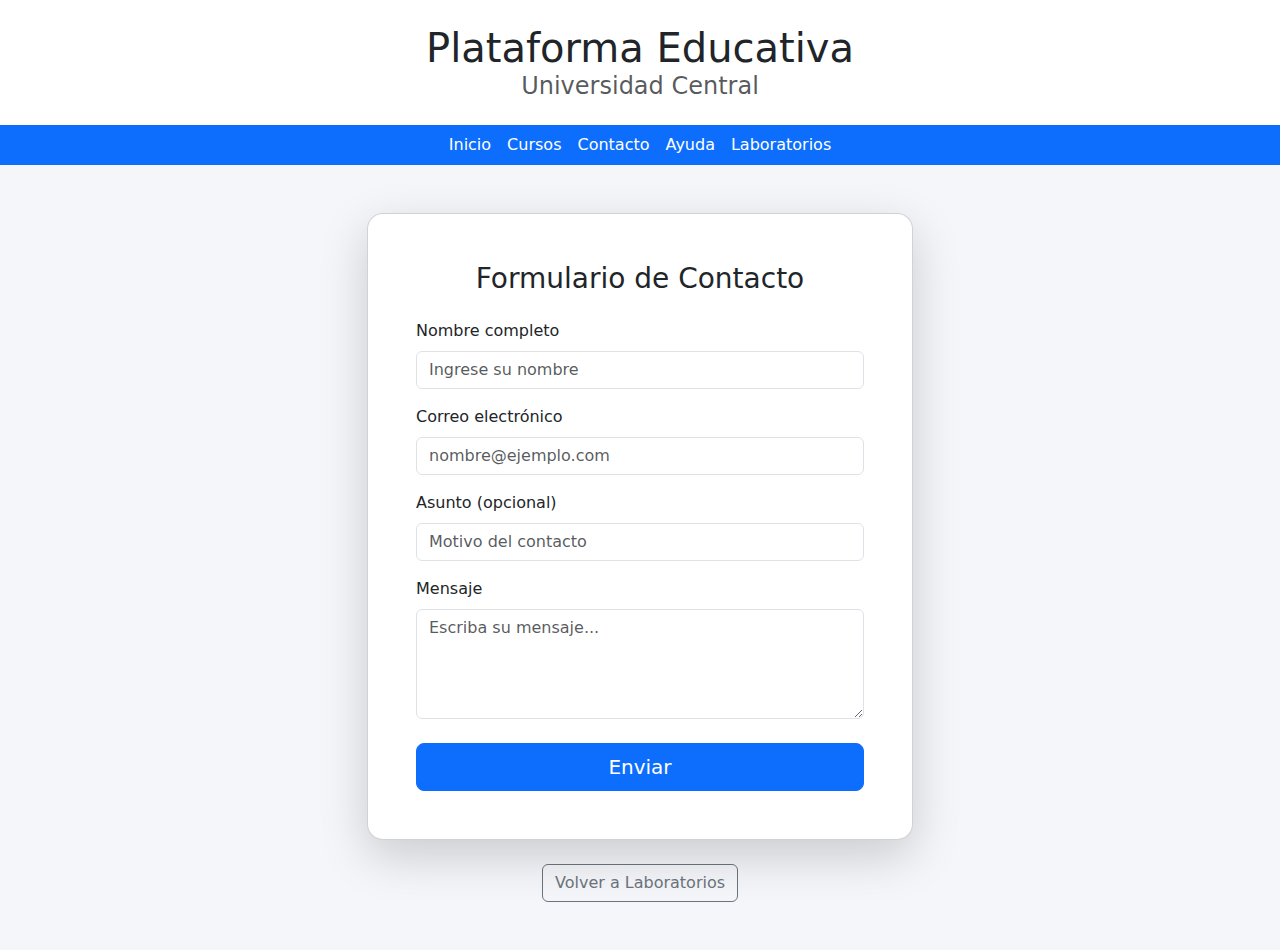
<file: pages/contacto.html>
<!DOCTYPE html>
<html lang="es">
<head>
  <meta charset="UTF-8" />
  <meta name="viewport" content="width=device-width, initial-scale=1" />
  <title>Laboratorio 1 — Formulario con Bootstrap</title>
  <link href="https://cdn.jsdelivr.net/npm/bootstrap@5.3.3/dist/css/bootstrap.min.css" rel="stylesheet" />
  <style>
    body { background-color: #f5f6fa; }
    header .header-titles { text-align: center; padding: 1.5rem 0; }
    header .title { margin: 0; line-height: 1.2; }
    nav.menu { background: #0d6efd; }
    nav.menu a { color: #fff; text-decoration: none; }
    nav.menu ul { margin: 0; padding: .5rem 1rem; display: flex; gap: 1rem; list-style: none; justify-content: center; }
    nav.menu a:hover { text-decoration: underline; }
  </style>
</head>
<body>
  <!-- Encabezado (consistente con tu plataforma) -->
  <header class="bg-white shadow-sm">
    <div class="header-titles">
      <h1 id="main-title" class="title display-6">Plataforma Educativa</h1>
      <h2 class="title h4 text-muted">Universidad Central</h2>
    </div>
  </header>

  <!-- Menú -->
  <nav class="menu">
    <ul>
      <li><a href="../../index.html">Inicio</a></li>
      <li><a href="../../cursos/">Cursos</a></li>
      <li><a href="../../contacto/">Contacto</a></li>
      <li><a href="../../ayuda/">Ayuda</a></li>
      <li><a href="../index.html">Laboratorios</a></li>
    </ul>
  </nav>

  <!-- Contenido -->
  <main class="container py-5">
    <div class="row justify-content-center">
      <div class="col-lg-7 col-xl-6">
        <div class="card shadow-lg rounded-4">
          <div class="card-body p-4 p-md-5">
            <h3 class="text-center mb-4">Formulario de Contacto</h3>

            <form class="needs-validation" novalidate>
              <!-- Nombre (texto) -->
              <div class="mb-3">
                <label for="nombre" class="form-label">Nombre completo</label>
                <input type="text" class="form-control" id="nombre" name="nombre"
                       placeholder="Ingrese su nombre" required minlength="3" />
                <div class="invalid-feedback">Por favor ingrese un nombre válido (mínimo 3 caracteres).</div>
              </div>

              <!-- Correo (email) -->
              <div class="mb-3">
                <label for="correo" class="form-label">Correo electrónico</label>
                <input type="email" class="form-control" id="correo" name="correo"
                       placeholder="nombre@ejemplo.com" required />
                <div class="invalid-feedback">Ingrese un correo electrónico válido.</div>
              </div>

              <!-- Asunto (texto opcional) -->
              <div class="mb-3">
                <label for="asunto" class="form-label">Asunto (opcional)</label>
                <input type="text" class="form-control" id="asunto" name="asunto" placeholder="Motivo del contacto" />
              </div>

              <!-- Mensaje -->
              <div class="mb-4">
                <label for="mensaje" class="form-label">Mensaje</label>
                <textarea class="form-control" id="mensaje" name="mensaje" rows="4"
                          placeholder="Escriba su mensaje..." required></textarea>
                <div class="invalid-feedback">El mensaje no puede estar vacío.</div>
              </div>

              <!-- Botón enviar -->
              <div class="d-grid">
                <button type="submit" class="btn btn-primary btn-lg">Enviar</button>
              </div>
            </form>

            <!-- Pequeño script para activar validación Bootstrap -->
            <script>
              (function () {
                'use strict';
                const forms = document.querySelectorAll('.needs-validation');
                Array.from(forms).forEach(form => {
                  form.addEventListener('submit', event => {
                    if (!form.checkValidity()) {
                      event.preventDefault();
                      event.stopPropagation();
                    }
                    form.classList.add('was-validated');
                  }, false);
                });
              })();
            </script>
          </div>
        </div>

        <!-- Navegación secundaria -->
        <div class="text-center mt-4">
          <a href="../index.html" class="btn btn-outline-secondary">Volver a Laboratorios</a>
        </div>
      </div>
    </div>
  </main>
</body>
</html>
</file>
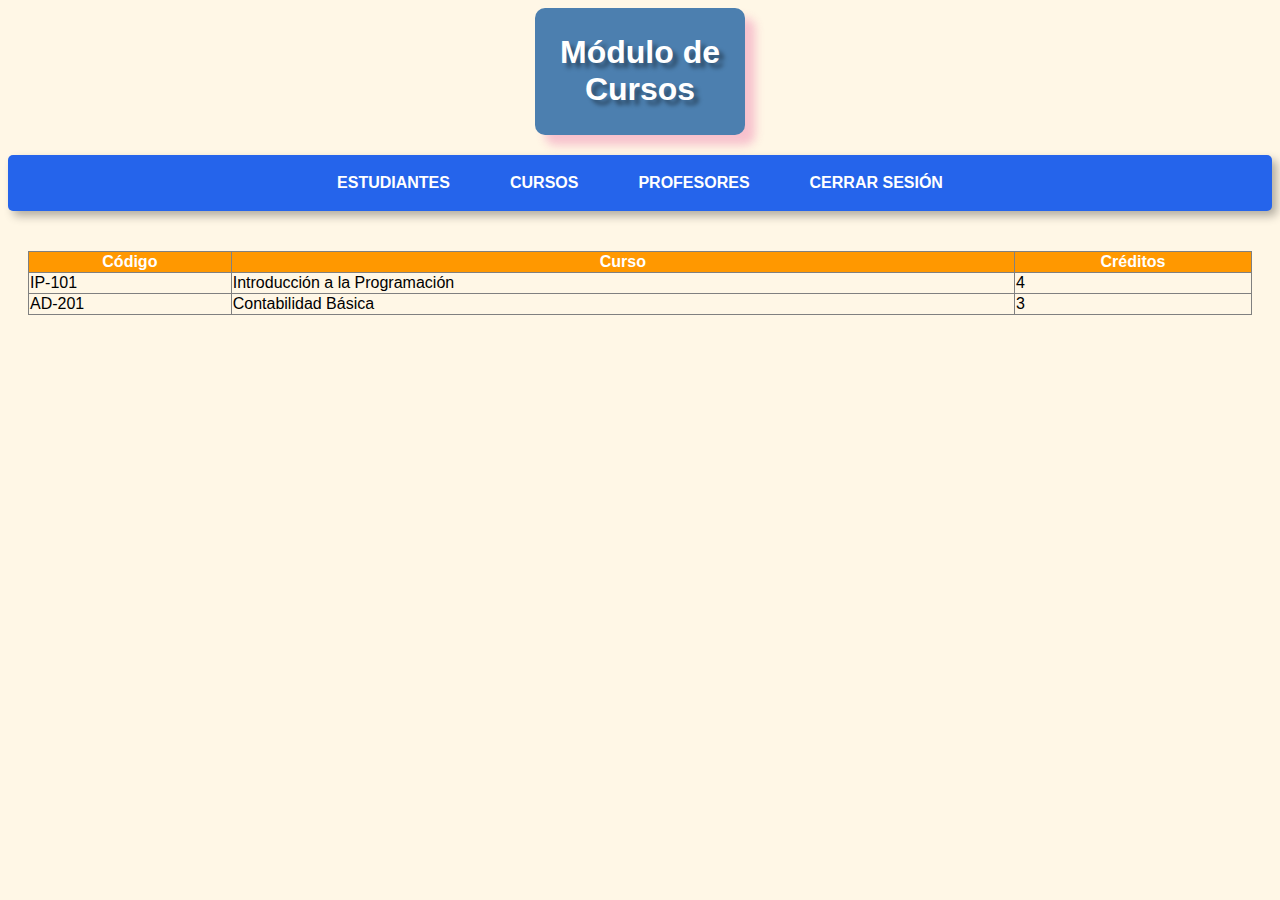
<file: pages/cursos.html>
<!DOCTYPE html>
<html lang="es">
<head>
  <meta charset="UTF-8">
  <title>Cursos</title>
</head>
<body style="font-family:'Poppins', sans-serif; background-color:#fff7e6;">
  <header style="
        text-align: center;
        padding: 5px;
        color: white;
        text-shadow: 5px 5px 4px rgba(0, 0, 0, 0.4);
        width: 200px;
        background-color: #4c7faf;
        margin: 0 auto;
        box-shadow: 10px 10px 10px rgba(228, 69, 149, 0.3);
        border-radius: 10px;
    ">
    <h1>Módulo de Cursos</h1>
    </header>
<nav style="
    background-color: #2564eb;
    overflow: hidden;
    margin: 20px 0;
    padding: 5px 0;
    border-radius: 5px;
    box-shadow: 5px 5px 10px rgba(0, 0, 0, 0.3);
    display: flex;
    justify-content: center;
    gap: 20px;
  ">

  <a href='estudiantes.html'
     style="color: white; text-transform: uppercase; font-weight: bold;
            text-decoration: none; padding: 14px 20px; border-radius: 4px;
            transition: background-color 0.6s ease;"
     onmouseover="this.style.background='rgba(0,0,0,0.3)'"
     onmouseout="this.style.background='transparent'">
     Estudiantes
  </a>

  <a href='cursos.html'
     style="color: white; text-transform: uppercase; font-weight: bold;
            text-decoration: none; padding: 14px 20px; border-radius: 4px;
            transition: background-color 0.6s ease;"
     onmouseover="this.style.background='rgba(0,0,0,0.3)'"
     onmouseout="this.style.background='transparent'">
     Cursos
  </a>

  <a href='profesores.html'
     style="color: white; text-transform: uppercase; font-weight: bold;
            text-decoration: none; padding: 14px 20px; border-radius: 4px;
            transition: background-color 0.6s ease;"
     onmouseover="this.style.background='rgba(0,0,0,0.3)'"
     onmouseout="this.style.background='transparent'">
     Profesores
  </a>

  <a href='../index.html'
     style="color: white; text-transform: uppercase; font-weight: bold;
            text-decoration: none; padding: 14px 20px; border-radius: 4px;
            transition: background-color 0.6s ease;"
     onmouseover="this.style.background='rgba(0,0,0,0.3)'"
     onmouseout="this.style.background='transparent'">
     Cerrar sesión
  </a>
</nav>


  <main style="padding:20px;">
    <section>
      <table border="1" style="width:100%; border-collapse:collapse;">
        <thead style="background-color:#ff9800; color:white;">
          <tr><th>Código</th><th>Curso</th><th>Créditos</th></tr>
        </thead>
        <tbody>
          <tr><td>IP-101</td><td>Introducción a la Programación</td><td>4</td>
          <tr><td>AD-201</td><td>Contabilidad Básica</td><td>3</td>
        </tbody>
      </table>
    </section>
  </main>
</body>
</html>
</file>
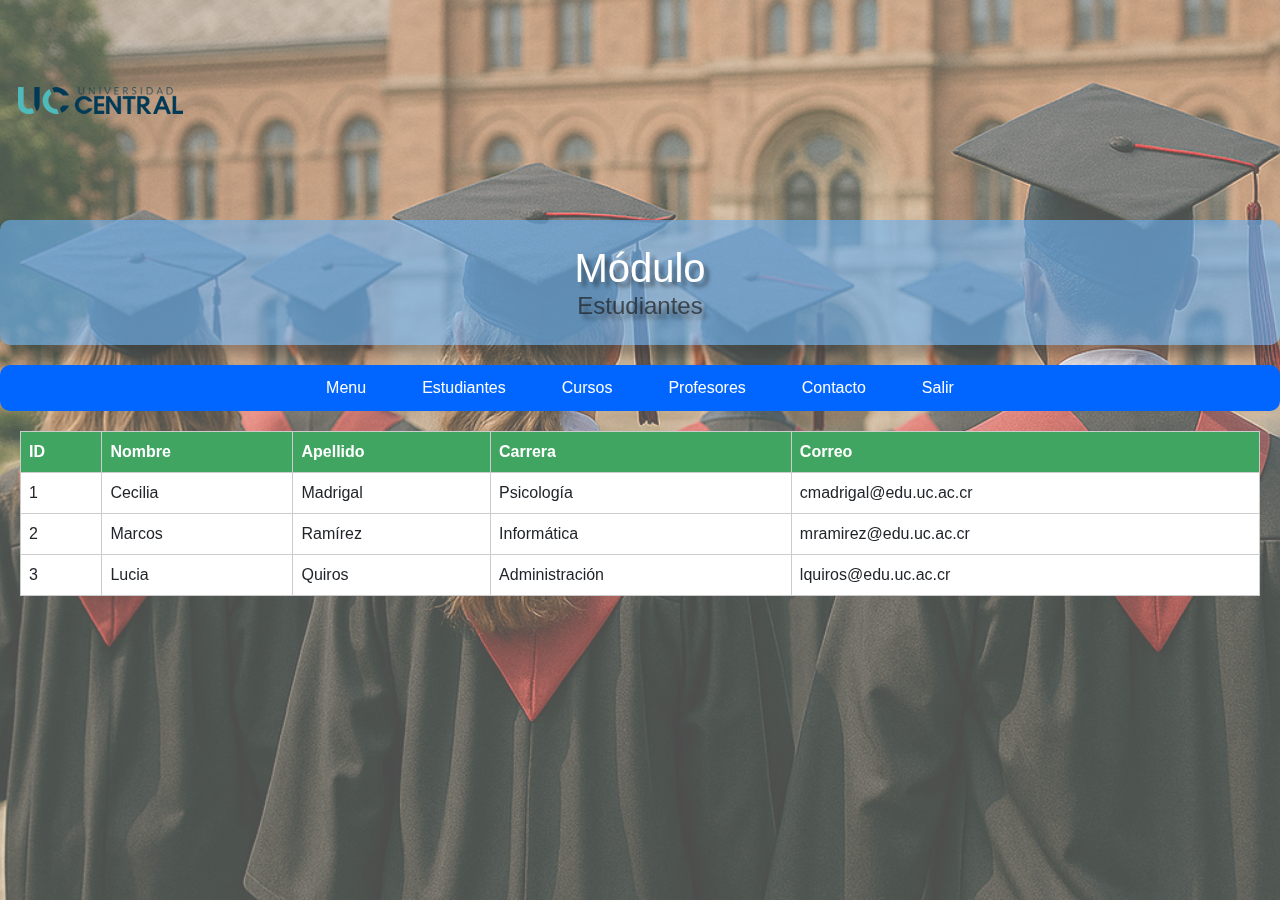
<file: pages/estudiantes.html>
<!DOCTYPE html>
<html lang="es">
<head>
  <meta charset="UTF-8" />
  <meta name="viewport" content="width=device-width, initial-scale=1" />
  <title>Estudiantes</title>
  <link href="https://cdn.jsdelivr.net/npm/bootstrap@5.3.3/dist/css/bootstrap.min.css" rel="stylesheet" />
  <link rel="stylesheet" href="../estilos.css">
</head>
<style>
body{
     background-image: url(../images/Imagen_Estudiantes.png);
}
</style>

<body>
  <!-- Logo institucional -->
  <img src="../images/logo_uc.png" 
       alt="Logo de la Universidad" 
       class="box">

  <!-- Encabezado -->
  <header>
    <div class="header-titles">
      <h1 id="main-title" class="title display-6">Módulo</h1>
      <h2 class="title h4 text-muted">Estudiantes</h2>
    </div>
  </header>

    <!-- Contenido principal -->
  <nav class="menu">
    <ul>
      <li><a href="menu.html">Menu</a></li>
      <li><a href="estudiantes.html">Estudiantes</a></li>
      <li><a href="cursos.html">Cursos</a></li>
      <li><a href="profesores.html">Profesores</a></li>
      <li><a href="contacto.html">Contacto</a></li>
      <li><a href="../index.html">Salir</a></li>
    </ul>
  </nav>

  <main style="padding: 20px;">
    <section>
      <table border="1" style="width:100%; border-collapse:collapse;">
        <thead style="background-color:#40a561; color:white;">
          <tr>
            <th>ID</th>
            <th>Nombre</th>
            <th>Apellido</th>
            <th>Carrera</th>
            <th>Correo</th>
          </tr>
        </thead>
        <tbody>
          <tr><td>1</td><td>Cecilia</td><td>Madrigal</td><td>Psicología</td><td>cmadrigal@edu.uc.ac.cr</td></tr>
          <tr><td>2</td><td>Marcos<td>Ramírez</td></td><td>Informática</td><td>mramirez@edu.uc.ac.cr</td></tr>
          <tr><td>3</td><td>Lucia<td>Quiros</td></td><td>Administración</td><td>lquiros@edu.uc.ac.cr</td></tr>
        </tbody>
      </table>
    </section>
  </main>

</body>
</html>
</file>
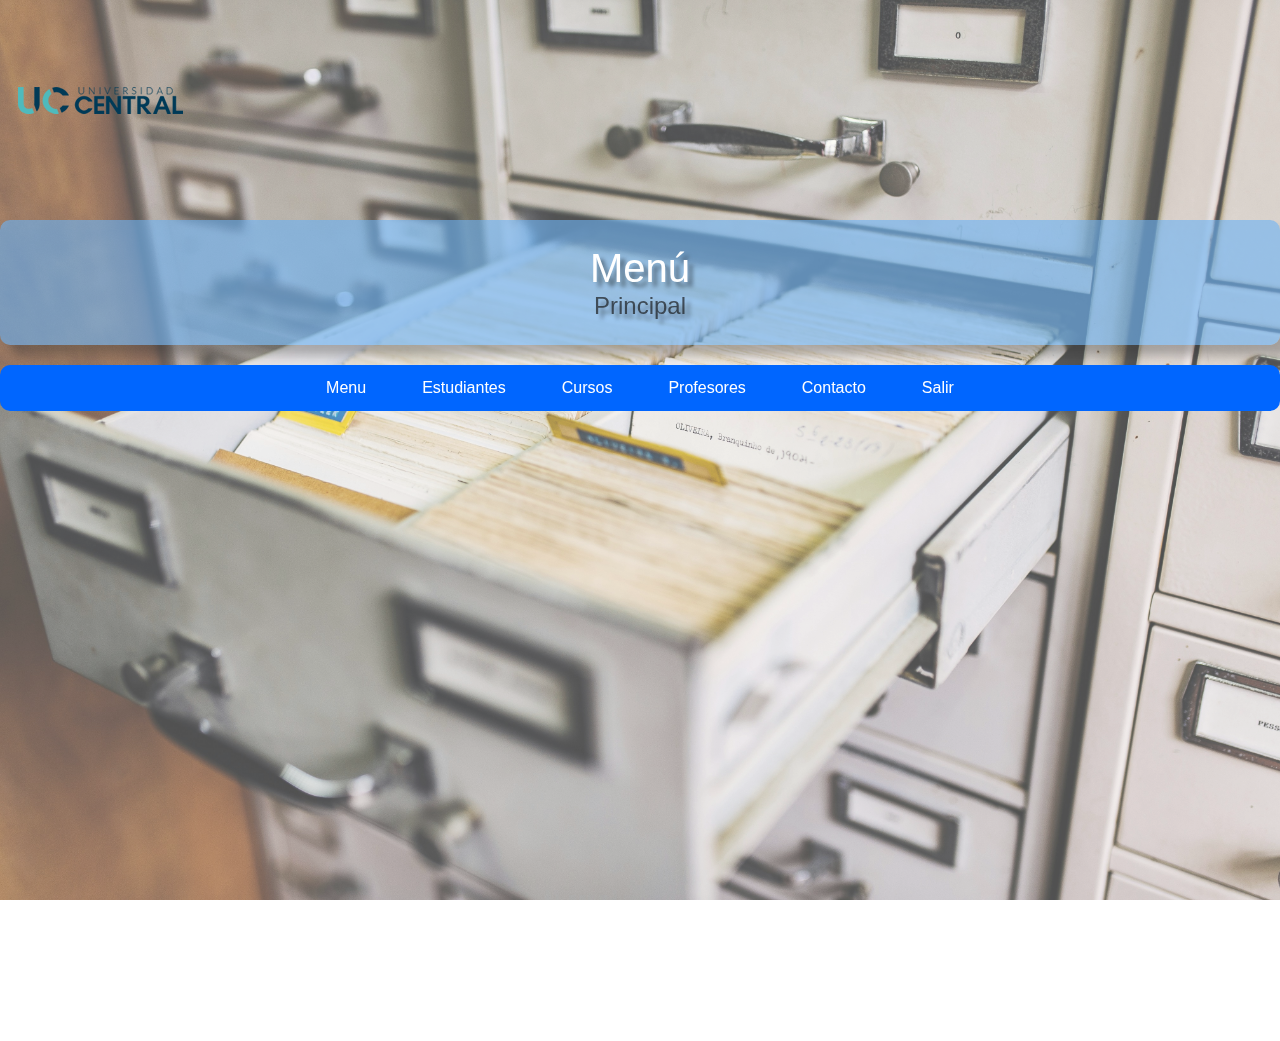
<file: pages/menu.html>
<!DOCTYPE html>
<html lang="es">
<head>
  <meta charset="UTF-8" />
  <meta name="viewport" content="width=device-width, initial-scale=1" />
  <title>Estudiantes</title>
  <link href="https://cdn.jsdelivr.net/npm/bootstrap@5.3.3/dist/css/bootstrap.min.css" rel="stylesheet" />
  <link rel="stylesheet" href="../estilos.css">
</head>
<style>
body{
     background-image: url(../images/Imagen_Menu.jpg);
}
</style>

<body>
  <!-- Logo institucional -->
  <img src="../images/logo_uc.png" 
       alt="Logo de la Universidad" 
       class="box">

  <!-- Encabezado -->
  <header>
    <div class="header-titles">
      <h1 id="main-title" class="title display-6">Menú</h1>
      <h2 class="title h4 text-muted">Principal</h2>
    </div>
  </header>

    <!-- Contenido principal -->
  <nav class="menu">
    <ul>
      <li><a href="menu.html">Menu</a></li>
      <li><a href="estudiantes.html">Estudiantes</a></li>
      <li><a href="cursos.html">Cursos</a></li>
      <li><a href="profesores.html">Profesores</a></li>
      <li><a href="contacto.html">Contacto</a></li>
      <li><a href="../index.html">Salir</a></li>
    </ul>
  </nav>
  <!-- Contenido principal -->
  <main
    style="
      display: flex;
      justify-content: center;
      align-items: center;
      height: 70vh;
    "
  >
    <section>

    </section>
  </main>
</body>
</html>
</file>
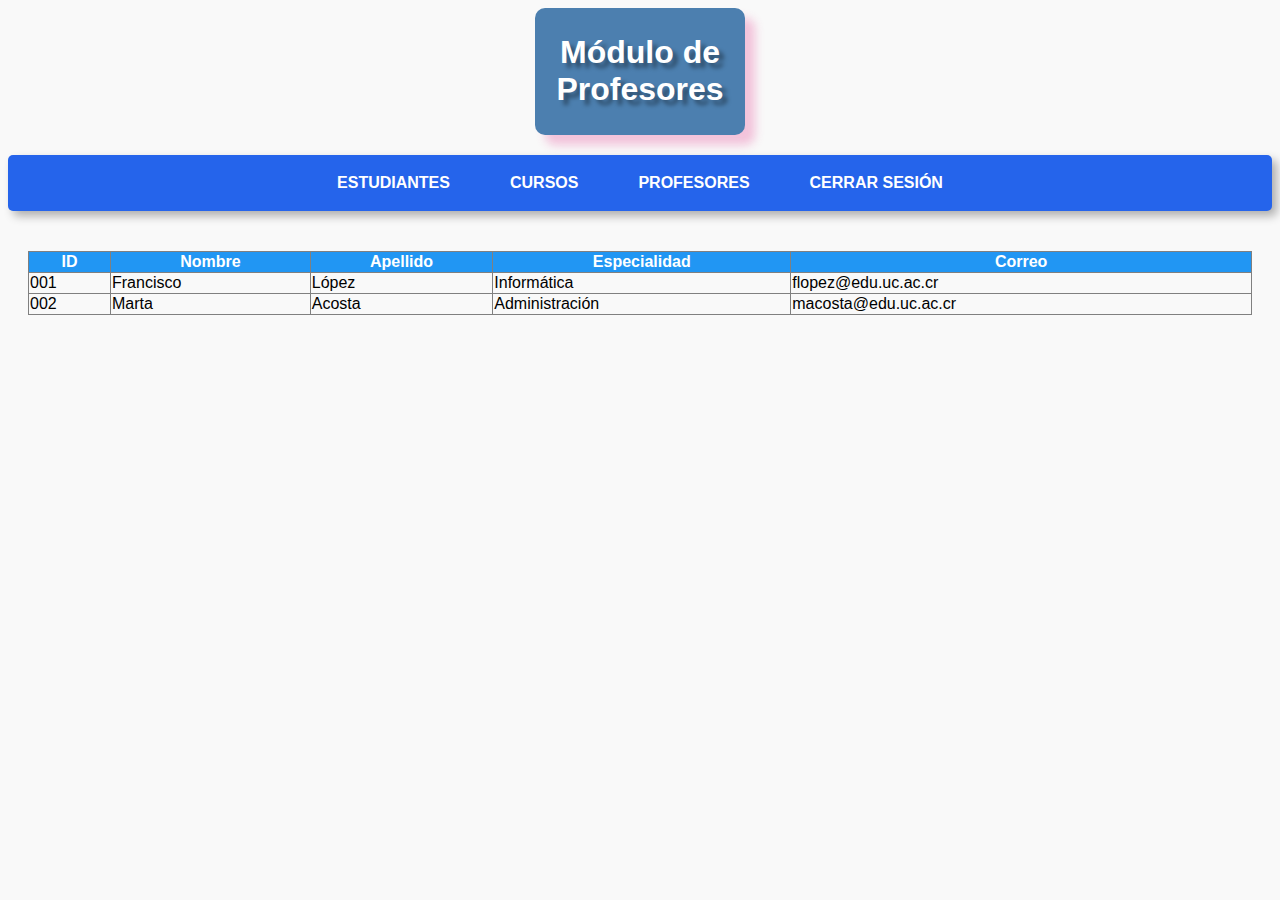
<file: pages/profesores.html>
<!DOCTYPE html>
<html lang="es">
<head>
  <meta charset="UTF-8">
  <title>Profesores</title>
</head>
<body style="font-family:'Poppins', sans-serif; background-color:#f9f9f9;">
  <header style="
        text-align: center;
        padding: 5px;
        color: white;
        text-shadow: 5px 5px 4px rgba(0, 0, 0, 0.4);
        width: 200px;
        background-color: #4c7faf;
        margin: 0 auto;
        box-shadow: 10px 10px 10px rgba(228, 69, 149, 0.3);
        border-radius: 10px;
    ">
    <h1>Módulo de Profesores</h1>
    </header>
<nav style="
    background-color: #2564eb;
    overflow: hidden;
    margin: 20px 0;
    padding: 5px 0;
    border-radius: 5px;
    box-shadow: 5px 5px 10px rgba(0, 0, 0, 0.3);
    display: flex;
    justify-content: center;
    gap: 20px;
  ">

  <a href='estudiantes.html'
     style="color: white; text-transform: uppercase; font-weight: bold;
            text-decoration: none; padding: 14px 20px; border-radius: 4px;
            transition: background-color 0.6s ease;"
     onmouseover="this.style.background='rgba(0,0,0,0.3)'"
     onmouseout="this.style.background='transparent'">
     Estudiantes
  </a>

  <a href='cursos.html'
     style="color: white; text-transform: uppercase; font-weight: bold;
            text-decoration: none; padding: 14px 20px; border-radius: 4px;
            transition: background-color 0.6s ease;"
     onmouseover="this.style.background='rgba(0,0,0,0.3)'"
     onmouseout="this.style.background='transparent'">
     Cursos
  </a>

  <a href='profesores.html'
     style="color: white; text-transform: uppercase; font-weight: bold;
            text-decoration: none; padding: 14px 20px; border-radius: 4px;
            transition: background-color 0.6s ease;"
     onmouseover="this.style.background='rgba(0,0,0,0.3)'"
     onmouseout="this.style.background='transparent'">
     Profesores
  </a>

  <a href='../index.html'
     style="color: white; text-transform: uppercase; font-weight: bold;
            text-decoration: none; padding: 14px 20px; border-radius: 4px;
            transition: background-color 0.6s ease;"
     onmouseover="this.style.background='rgba(0,0,0,0.3)'"
     onmouseout="this.style.background='transparent'">
     Cerrar sesión
  </a>
</nav>

  <main style="padding:20px;">
    <section>
      <table border="1" style="width:100%; border-collapse:collapse;">
        <thead style="background-color:#2196F3; color:white;">
          <tr><th>ID</th>
          <th>Nombre</th>
          <th>Apellido</th>
          <th>Especialidad</th>
          <th>Correo</th></tr>
        </thead>
        <tbody>
          <tr><td>001</td><td>Francisco</td><td>López</td><td>Informática</td><td>flopez@edu.uc.ac.cr</td></tr>
          <tr><td>002</td><td>Marta</td><td>Acosta</td><td>Administración</td><td>macosta@edu.uc.ac.cr</td></tr>
        </tbody>
      </table>
    </section>
  </main>
</body>
</html>
</file>
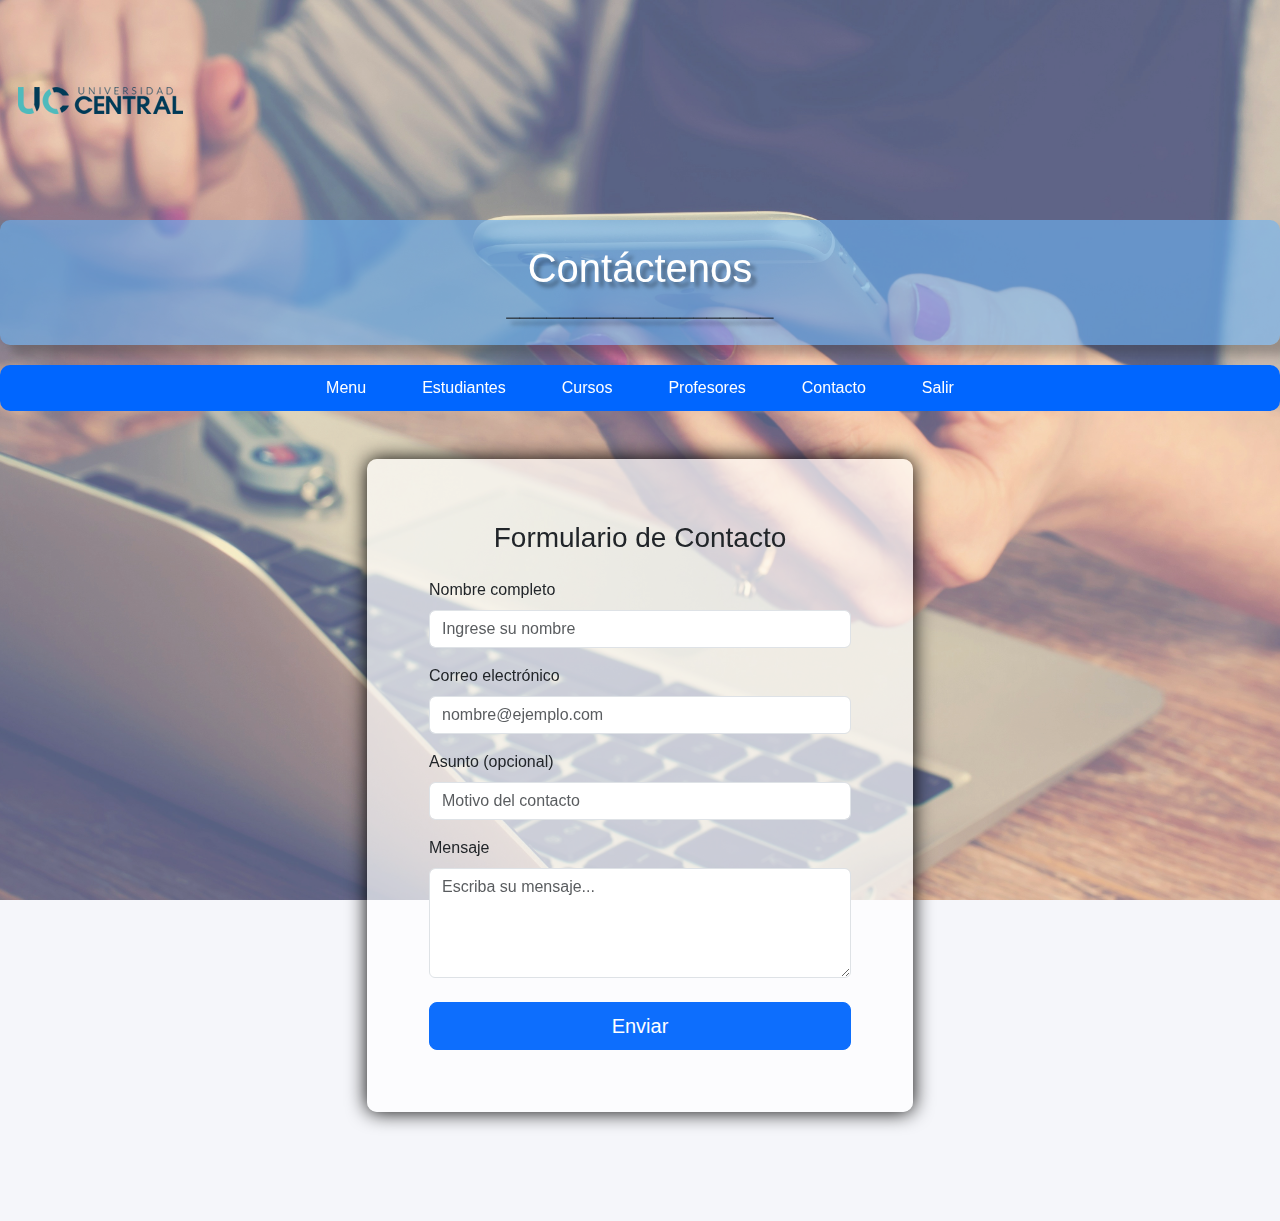
<file: Practica_Lab05/formulario.html>
<!DOCTYPE html>
<html lang="es">
<head>
  <meta charset="UTF-8" />
  <meta name="viewport" content="width=device-width, initial-scale=1" />
  <title>Formulario Contacto</title>
    <link href="https://cdn.jsdelivr.net/npm/bootstrap@5.3.3/dist/css/bootstrap.min.css" rel="stylesheet" />
  <link rel="stylesheet" href="estilos.css">
  <style>
    body { background-color: #f5f6fa; 
        background-image: url(Imagen_Contacto.jpg);
    }


  </style>
</head>
  <body>
  <!-- Logo institucional -->
  <img src="logo_uc.png" 
       alt="Logo de la Universidad" 
       class="box">

  <!-- Encabezado -->
  <header>
    <div class="header-titles">
      <h1 id="main-title" class="title display-6">Contáctenos</h1>
      <h2 class="title h4 text-muted">____________________</h2>
    </div>
  </header>

  <!-- Menú -->
  <nav class="menu">
    <ul>
      <li><a href="menu.html">Menu</a></li>
      <li><a href="estudiantes.html">Estudiantes</a></li>
      <li><a href="cursos.html">Cursos</a></li>
      <li><a href="profesores.html">Profesores</a></li>
      <li><a href="contacto.html">Contacto</a></li>
      <li><a href="../index.html">Salir</a></li>
    </ul>
  </nav>

  <!-- Contenido -->
  <main 
      style="
      display:flexbox;
      justify-content: center;
      align-items: center;
      height: 90vh;
    "
    >
   <section>
    <div class="container py-5"> 
     <div class="row justify-content-center">
      <div class="col-lg-7 col-xl-6">
        <div class="card-demo">
          <div class="card-body p-4 p-md-5">
            <h3 class="text-center mb-4">Formulario de Contacto</h3>

            <form class="needs-validation" novalidate>
              <!-- Nombre (texto) -->
              <div class="mb-3">
                <label for="nombre" class="form-label">Nombre completo</label>
                <input type="text" class="form-control" id="nombre" name="nombre"
                       placeholder="Ingrese su nombre" required minlength="3" />
                <div class="invalid-feedback">Por favor ingrese un nombre válido (mínimo 3 caracteres).</div>
              </div>

              <!-- Correo (email) -->
              <div class="mb-3">
                <label for="correo" class="form-label">Correo electrónico</label>
                <input type="email" class="form-control" id="correo" name="correo"
                       placeholder="nombre@ejemplo.com" required />
                <div class="invalid-feedback">Ingrese un correo electrónico válido.</div>
              </div>

              <!-- Asunto (texto opcional) -->
              <div class="mb-3">
                <label for="asunto" class="form-label">Asunto (opcional)</label>
                <input type="text" class="form-control" id="asunto" name="asunto" placeholder="Motivo del contacto" />
              </div>

              <!-- Mensaje -->
              <div class="mb-4">
                <label for="mensaje" class="form-label">Mensaje</label>
                <textarea class="form-control" id="mensaje" name="mensaje" rows="4"
                          placeholder="Escriba su mensaje..." required></textarea>
                <div class="invalid-feedback">El mensaje no puede estar vacío.</div>
              </div>

              <!-- Botón enviar -->
              <div class="d-grid">
                <button type="submit" class="btn btn-primary btn-lg">Enviar</button>
              </div>
            </form>

            <!-- Script para activar validación Bootstrap -->
            <script>
              (function () {
                'use strict';
                const forms = document.querySelectorAll('.needs-validation');
                Array.from(forms).forEach(form => {
                  form.addEventListener('submit', event => {
                    if (!form.checkValidity()) {
                      event.preventDefault();
                      event.stopPropagation();
                    }
                    form.classList.add('was-validated');
                  }, false);
                });
              })();
            </script>
          </div>
        </div>
      </div>
     </div>
    </div>
   </section>
  </main>
</body>
</html>
</file>
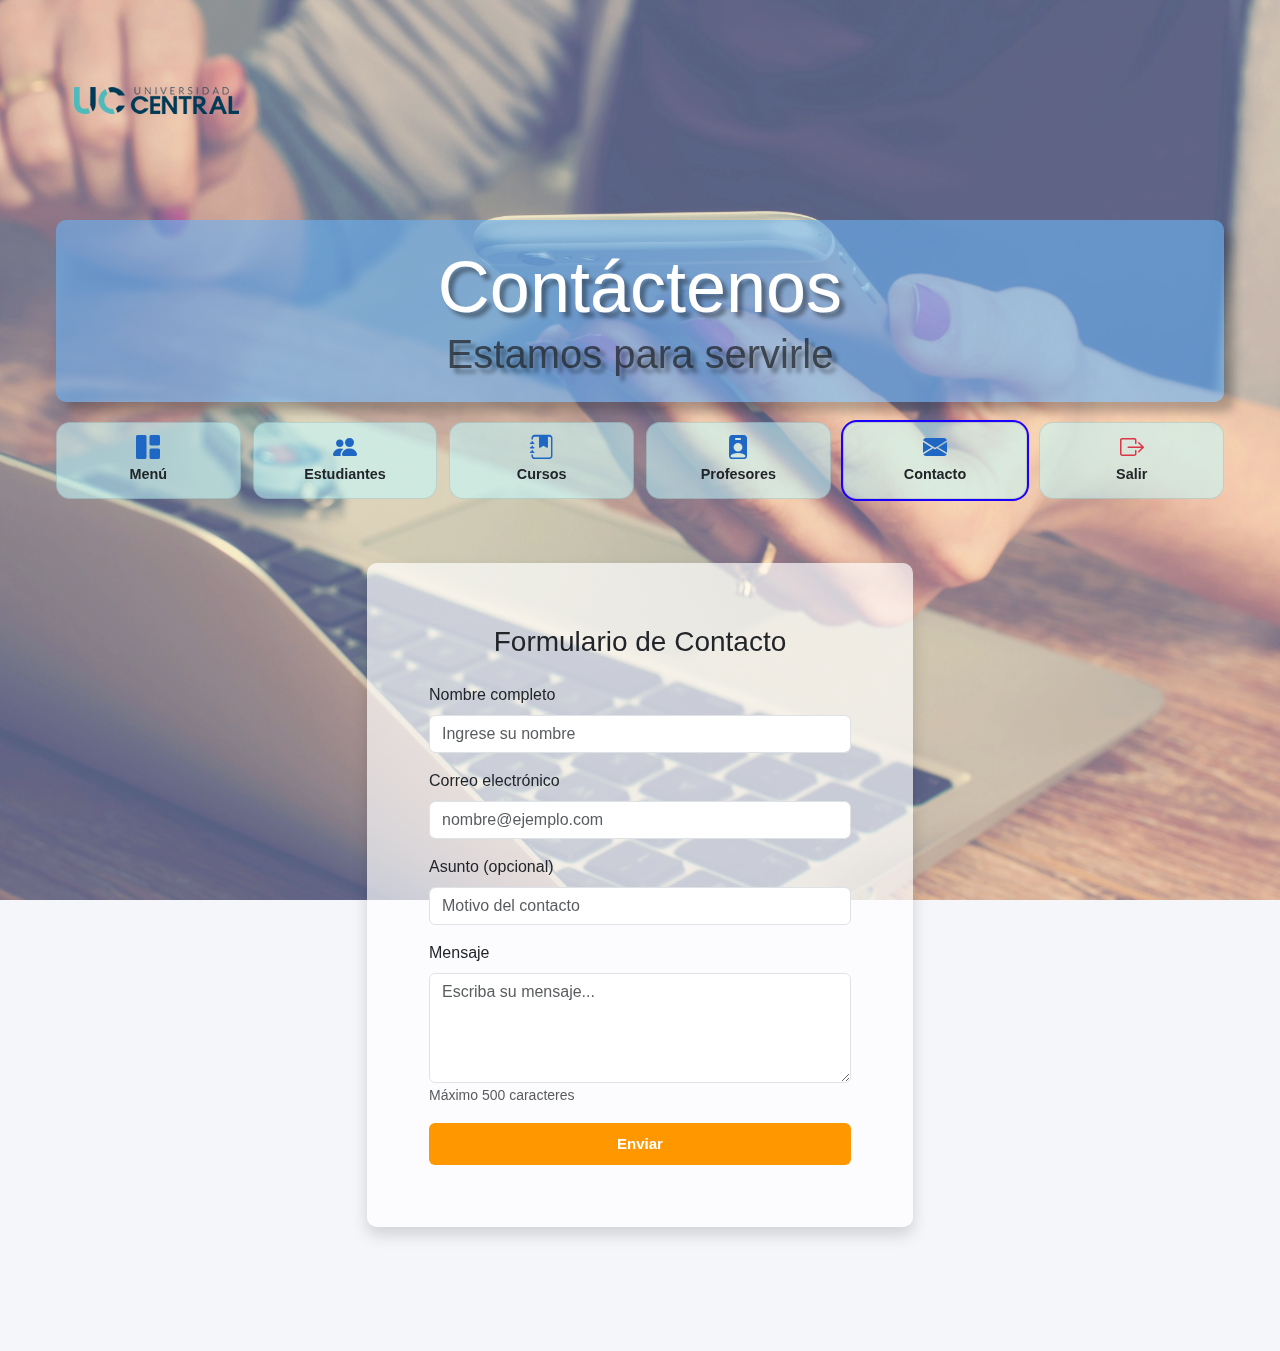
<file: Proyecto/pages/contacto.html>
<!DOCTYPE html>
<html lang="es">
<head>
  <meta charset="UTF-8" />
  <meta name="viewport" content="width=device-width, initial-scale=1" />
  <title>Formulario de Contacto</title>

  <link href="https://cdn.jsdelivr.net/npm/bootstrap@5.3.3/dist/css/bootstrap.min.css" rel="stylesheet" />
  <!-- ✅ Bootstrap Icons -->
  <link href="https://cdn.jsdelivr.net/npm/bootstrap-icons/font/bootstrap-icons.css" rel="stylesheet">

  <link rel="stylesheet" href="../estilos.css">

  <style>
    body {
      background-color: #f5f6fa;
      background-image: url(../images/Imagen_Contacto.jpg);
      background-size: cover;
      background-position: center;
    }
  </style>
</head>

<body>
<div class="container-uc">

  <!-- Logo institucional -->
  <img src="../images/logo_uc.png"
       alt="Logo de la Universidad"
       class="box">

  <!-- Encabezado -->
  <header>
    <div class="header-titles text-center">
      <h1 id="main-title" class="title display-2">Contáctenos</h1>
      <h2 class="title h4 text-muted display-6">Estamos para servirle</h2>
    </div>
  </header>

  <!-- ✅ Mini-nav -->
  <nav class="uc-nav-grid" aria-label="Navegación principal">

    <a class="uc-nav-item" href="menu.html">
      <div class="uc-nav-card">
        <i class="bi bi-grid-1x2-fill uc-nav-icon"></i>
        <p class="uc-nav-title">Menú</p>
      </div>
    </a>

    <a class="uc-nav-item" href="estudiantes.html">
      <div class="uc-nav-card">
        <i class="bi bi-people-fill uc-nav-icon"></i>
        <p class="uc-nav-title">Estudiantes</p>
      </div>
    </a>

    <a class="uc-nav-item" href="cursos.html">
      <div class="uc-nav-card">
        <i class="bi bi-journal-bookmark-fill uc-nav-icon"></i>
        <p class="uc-nav-title">Cursos</p>
      </div>
    </a>

    <a class="uc-nav-item" href="profesores.html">
      <div class="uc-nav-card">
        <i class="bi bi-person-badge-fill uc-nav-icon"></i>
        <p class="uc-nav-title">Profesores</p>
      </div>
    </a>

    <!-- ✅ activo aquí -->
    <a class="uc-nav-item uc-nav-active" href="contacto.html">
      <div class="uc-nav-card">
        <i class="bi bi-envelope-fill uc-nav-icon"></i>
        <p class="uc-nav-title">Contacto</p>
      </div>
    </a>

    <a class="uc-nav-item" href="#" id="btn-salir">
      <div class="uc-nav-card">
        <i class="bi bi-box-arrow-right uc-nav-icon" style="color:#dc3545;"></i>
        <p class="uc-nav-title">Salir</p>
      </div>
    </a>

  </nav>

  <!-- Contenido -->
  <main class="d-flex justify-content-center align-items-center" style="min-height: 70vh;">
    <section class="w-100">
      <div class="container py-4">
        <div class="row justify-content-center">
          <div class="col-lg-7 col-xl-6">

            <div class="card card-demo shadow">
              <div class="card-body p-4 p-md-5">

                <h3 class="text-center mb-4">Formulario de Contacto</h3>

                <form class="needs-validation" novalidate>

                  <!-- Nombre -->
                  <div class="mb-3">
                    <label for="nombre" class="form-label">Nombre completo</label>
                    <input type="text"
                           class="form-control"
                           id="nombre"
                           name="nombre"
                           minlength="3"
                           placeholder="Ingrese su nombre"
                           required />
                    <div class="invalid-feedback">
                      Por favor ingrese un nombre válido (mínimo 3 caracteres).
                    </div>
                  </div>

                  <!-- Correo -->
                  <div class="mb-3">
                    <label for="correo" class="form-label">Correo electrónico</label>
                    <input type="email"
                           class="form-control"
                           id="correo"
                           name="correo"
                           placeholder="nombre@ejemplo.com"
                           required />
                    <div class="invalid-feedback">
                      Ingrese un correo electrónico válido.
                    </div>
                  </div>

                  <!-- Asunto -->
                  <div class="mb-3">
                    <label for="asunto" class="form-label">Asunto (opcional)</label>
                    <input type="text"
                           class="form-control"
                           id="asunto"
                           name="asunto"
                           placeholder="Motivo del contacto" />
                  </div>

                  <!-- Mensaje -->
                  <div class="mb-3">
                    <label for="mensaje" class="form-label">Mensaje</label>
                    <textarea class="form-control"
                              id="mensaje"
                              name="mensaje"
                              rows="4"
                              maxlength="500"
                              placeholder="Escriba su mensaje..."
                              required></textarea>
                    <div class="invalid-feedback">
                      El mensaje no puede estar vacío.
                    </div>
                    <small class="text-muted">Máximo 500 caracteres</small>
                  </div>

                  <!-- Honeypot anti-spam -->
                  <input type="text" name="empresa" tabindex="-1" autocomplete="off" style="display:none">

                  <!-- Estado -->
                  <div id="form-status" class="mt-3"></div>

                  <!-- Botón -->
                  <div class="d-grid mt-3">
                    <button type="submit" class="btn btn-primary btn-lg">
                      Enviar
                    </button>
                  </div>

                </form>

              </div>
            </div>

          </div>
        </div>
      </div>
    </section>
  </main>

</div>

<!-- Scripts -->
<script src="https://cdn.jsdelivr.net/npm/bootstrap@5.3.3/dist/js/bootstrap.bundle.min.js"></script>
<script type="module" src="../auth-guard.js"></script>
<script type="module" src="../contacto.js"></script>
</body>
</html>
</file>
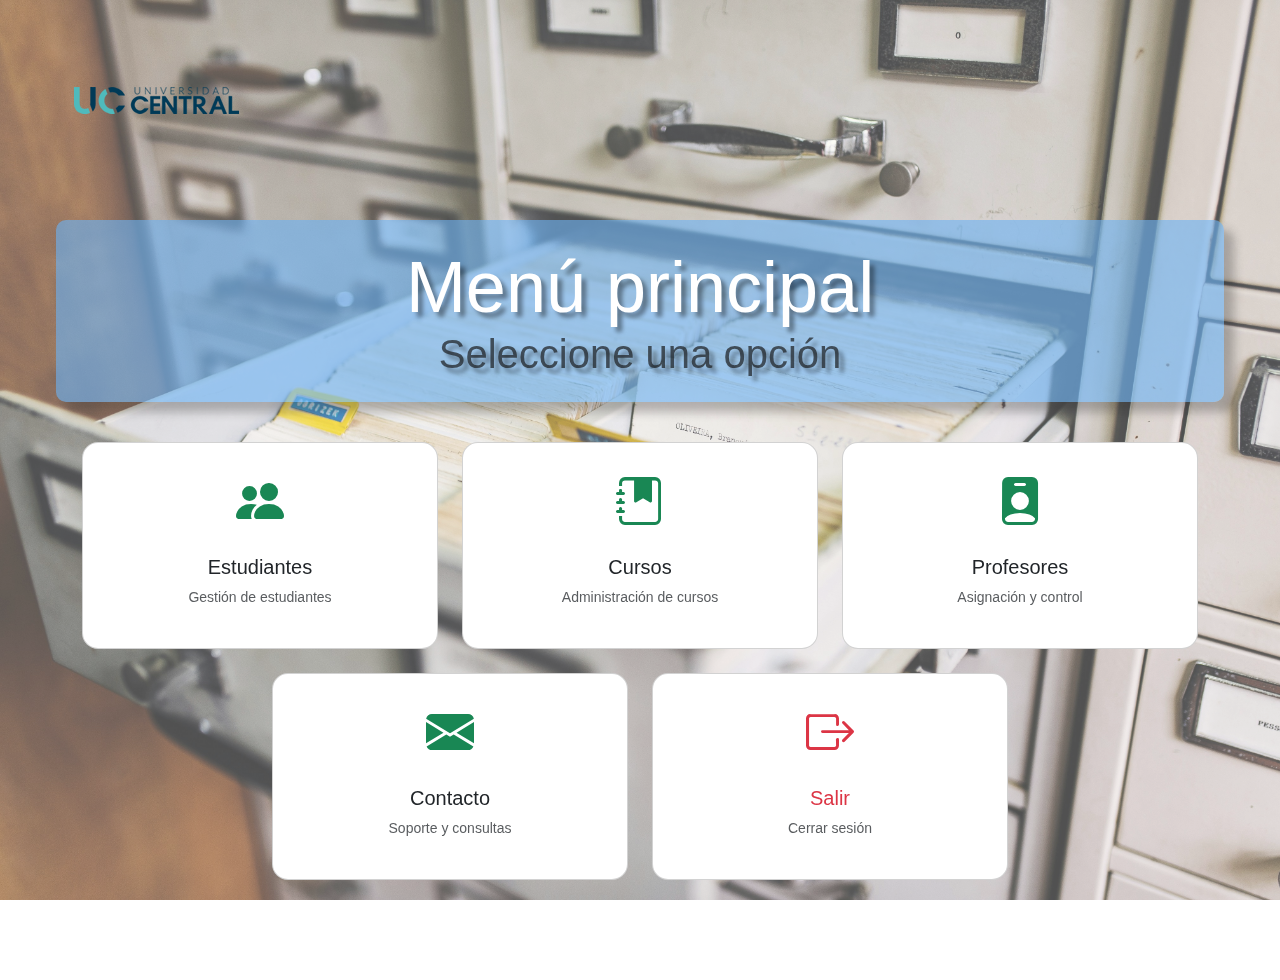
<file: Proyecto/pages/menu.html>
<!DOCTYPE html>
<html lang="es">
<head>
  <meta charset="UTF-8" />
  <meta name="viewport" content="width=device-width, initial-scale=1" />
  <title>Menú Principal</title>

  <link href="https://cdn.jsdelivr.net/npm/bootstrap@5.3.3/dist/css/bootstrap.min.css" rel="stylesheet" />
  <link href="https://cdn.jsdelivr.net/npm/bootstrap-icons/font/bootstrap-icons.css" rel="stylesheet">
  <link rel="stylesheet" href="../estilos.css">

  <style>
    body {
      background-image: url(../images/Imagen_Menu.jpg);
      background-size: cover;
      background-position: center;
    }

    .menu-card {
      cursor: pointer;
      transition: all 0.3s ease;
      border-radius: 16px;
    }

    .menu-card:hover {
      transform: translateY(-8px);
      box-shadow: 0 1rem 2rem rgba(0,0,0,.25);
    }

    .menu-icon {
      font-size: 3rem;
      color: #198754;
    }
  </style>
</head>

<body>
<div class="container-uc">

  <!-- Logo institucional -->
  <img src="../images/logo_uc.png"
       alt="Logo de la Universidad"
       class="box">

  <!-- Encabezado -->
  <header>
    <div class="header-titles">
      <h1 class="title display-2">Menú principal</h1>
      <h2 class="title h4 text-muted display-6">Seleccione una opción</h2>
    </div>
  </header>

  <!-- =========================
       MENÚ EN CUADRÍCULA
  ========================== -->
  <main class="container">
    <div class="row g-4 justify-content-center">

      <!-- Estudiantes -->
      <div class="col-12 col-sm-6 col-lg-4">
        <a href="estudiantes.html" class="text-decoration-none text-dark">
          <div class="card menu-card text-center p-4">
            <i class="bi bi-people-fill menu-icon mb-3"></i>
            <h5>Estudiantes</h5>
            <p class="text-muted small">Gestión de estudiantes</p>
          </div>
        </a>
      </div>

      <!-- Cursos -->
      <div class="col-12 col-sm-6 col-lg-4">
        <a href="cursos.html" class="text-decoration-none text-dark">
          <div class="card menu-card text-center p-4">
            <i class="bi bi-journal-bookmark-fill menu-icon mb-3"></i>
            <h5>Cursos</h5>
            <p class="text-muted small">Administración de cursos</p>
          </div>
        </a>
      </div>

      <!-- Profesores -->
      <div class="col-12 col-sm-6 col-lg-4">
        <a href="profesores.html" class="text-decoration-none text-dark">
          <div class="card menu-card text-center p-4">
            <i class="bi bi-person-badge-fill menu-icon mb-3"></i>
            <h5>Profesores</h5>
            <p class="text-muted small">Asignación y control</p>
          </div>
        </a>
      </div>

      <!-- Contacto -->
      <div class="col-12 col-sm-6 col-lg-4">
        <a href="contacto.html" class="text-decoration-none text-dark">
          <div class="card menu-card text-center p-4">
            <i class="bi bi-envelope-fill menu-icon mb-3"></i>
            <h5>Contacto</h5>
            <p class="text-muted small">Soporte y consultas</p>
          </div>
        </a>
      </div>

      <!-- Salir -->
      <div class="col-12 col-sm-6 col-lg-4">
        <div id="btn-salir" class="card menu-card text-center p-4 text-danger">
          <i class="bi bi-box-arrow-right menu-icon mb-3 text-danger"></i>
          <h5>Salir</h5>
          <p class="text-muted small">Cerrar sesión</p>
        </div>
      </div>

    </div>
  </main>

</div>

<!-- =========================
     SCRIPTS
========================== -->
<script src="https://cdn.jsdelivr.net/npm/bootstrap@5.3.3/dist/js/bootstrap.bundle.min.js"></script>
<script type="module" src="../auth-guard.js"></script>

</body>
</html>
</file>
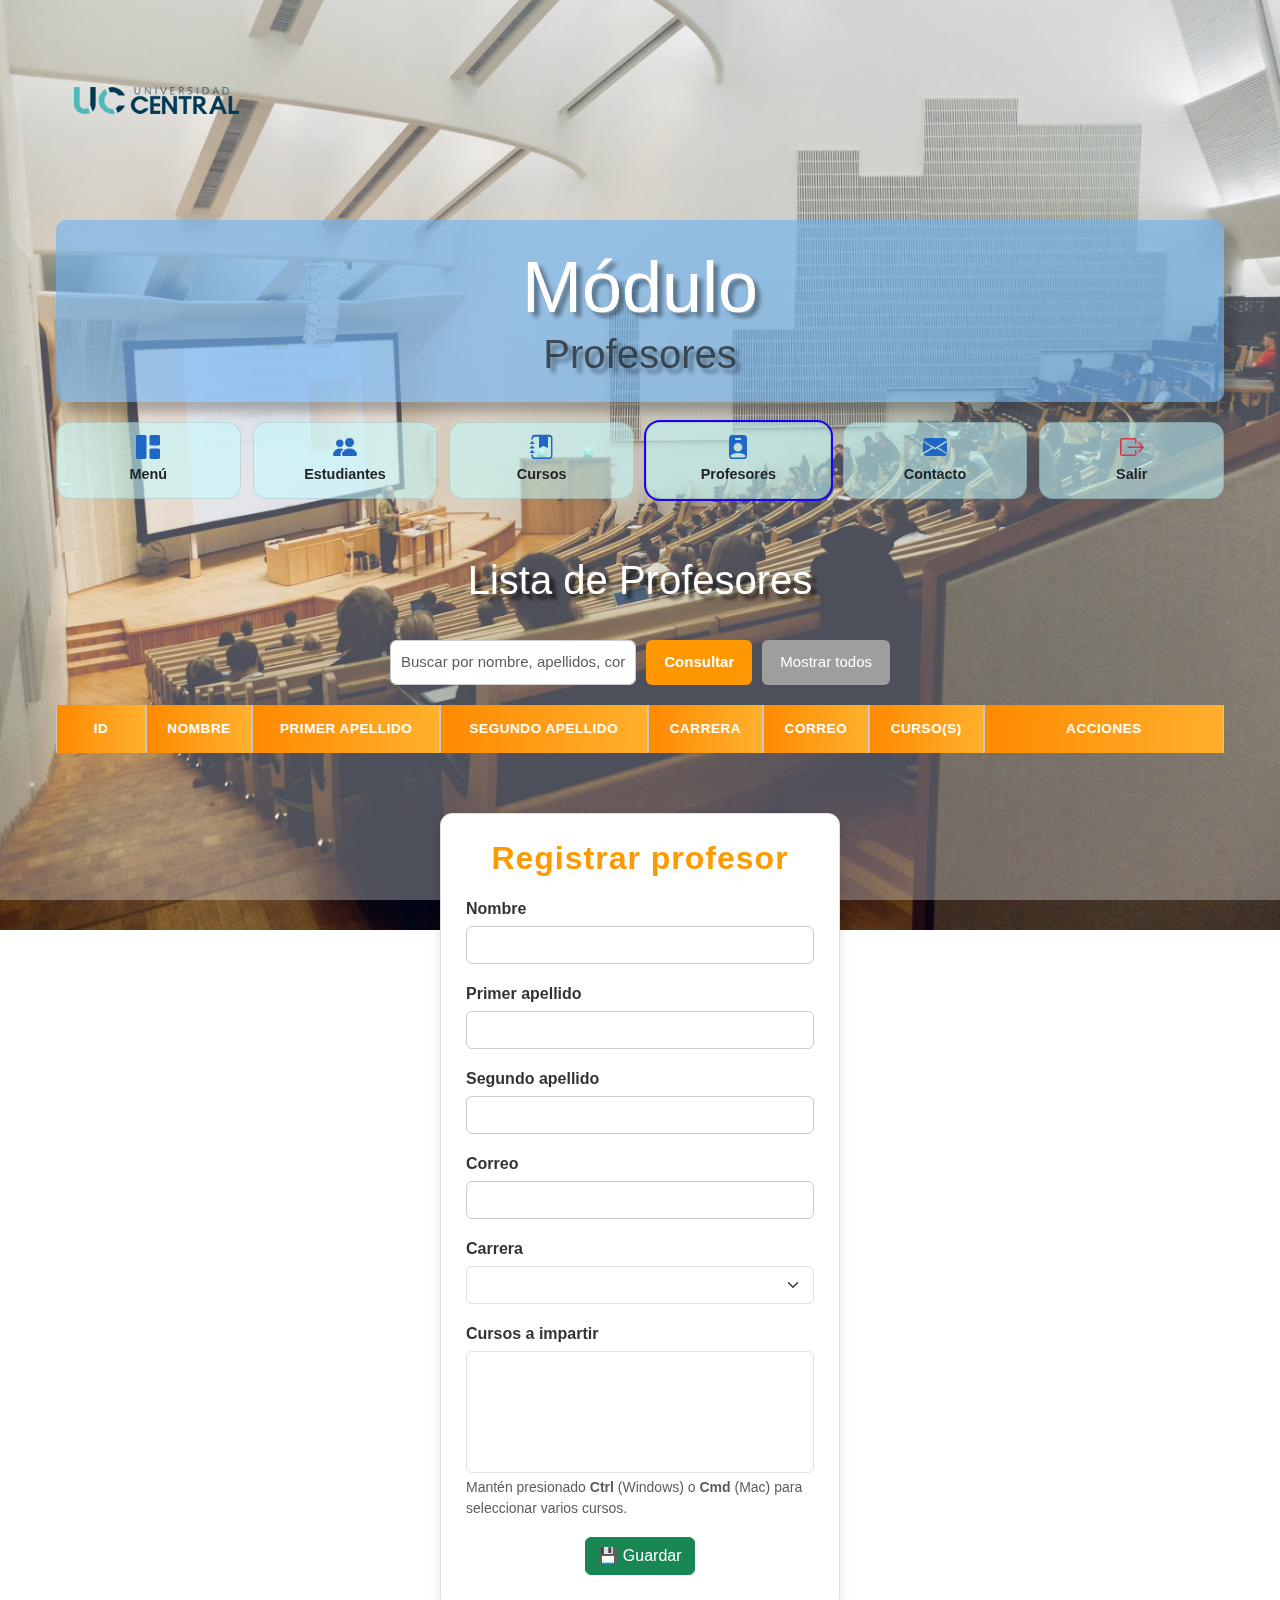
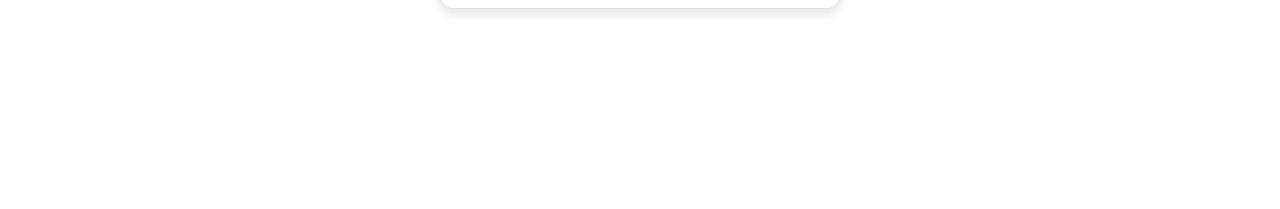
<file: Proyecto/pages/profesores.html>
<!DOCTYPE html>
<html lang="es">
<head>
  <meta charset="UTF-8" />
  <meta name="viewport" content="width=device-width, initial-scale=1" />
  <title>Profesores</title>

  <link href="https://cdn.jsdelivr.net/npm/bootstrap@5.3.3/dist/css/bootstrap.min.css" rel="stylesheet" />
  <!-- ✅ Bootstrap Icons -->
  <link href="https://cdn.jsdelivr.net/npm/bootstrap-icons/font/bootstrap-icons.css" rel="stylesheet">

  <link rel="stylesheet" href="../estilos.css">

  <style>
    body{
      background-image: url(../images/Imagen_Profesores.jpg);
      background-size: cover;
      background-position: center;
    }
  </style>
</head>

<body>
<div class="container-uc">

  <img src="../images/logo_uc.png" alt="Logo de la Universidad" class="box">

  <header>
    <div class="header-titles">
      <h1 class="title display-2">Módulo</h1>
      <h2 class="title h4 text-muted display-6">Profesores</h2>
    </div>
  </header>

  <!-- ✅ Mini-nav compacto -->
  <nav class="uc-nav-grid" aria-label="Navegación principal">

    <a class="uc-nav-item" href="menu.html">
      <div class="uc-nav-card">
        <i class="bi bi-grid-1x2-fill uc-nav-icon"></i>
        <p class="uc-nav-title">Menú</p>
      </div>
    </a>

    <a class="uc-nav-item" href="estudiantes.html">
      <div class="uc-nav-card">
        <i class="bi bi-people-fill uc-nav-icon"></i>
        <p class="uc-nav-title">Estudiantes</p>
      </div>
    </a>

    <a class="uc-nav-item" href="cursos.html">
      <div class="uc-nav-card">
        <i class="bi bi-journal-bookmark-fill uc-nav-icon"></i>
        <p class="uc-nav-title">Cursos</p>
      </div>
    </a>

    <!-- ✅ activo aquí -->
    <a class="uc-nav-item uc-nav-active" href="profesores.html">
      <div class="uc-nav-card">
        <i class="bi bi-person-badge-fill uc-nav-icon"></i>
        <p class="uc-nav-title">Profesores</p>
      </div>
    </a>

    <a class="uc-nav-item" href="contacto.html">
      <div class="uc-nav-card">
        <i class="bi bi-envelope-fill uc-nav-icon"></i>
        <p class="uc-nav-title">Contacto</p>
      </div>
    </a>

    <a class="uc-nav-item" href="#" id="btn-salir">
      <div class="uc-nav-card">
        <i class="bi bi-box-arrow-right uc-nav-icon" style="color:#dc3545;"></i>
        <p class="uc-nav-title">Salir</p>
      </div>
    </a>

  </nav>

  <main>
    <header>
      <div class="header-titles-sec">
        <h1 class="title display">Lista de Profesores</h1>
      </div>
    </header>

    <!-- Filtro -->
    <div class="filtro-container">
      <input type="text" id="filtro-texto" class="form-control"
             placeholder="Buscar por nombre, apellidos, correo, carrera o curso..." />
      <button id="btn-filtrar" class="btn btn-primary">Consultar</button>
      <button id="btn-limpiar" class="btn btn-secondary">Mostrar todos</button>
    </div>

    <div id="alert-top" class="mt-3"></div>

    <!-- Tabla -->
    <section class="mt-3">
      <table class="table table-bordered table-hover align-middle text-center table-profesores">
        <thead>
          <tr>
            <th style="width:90px;">ID</th>
            <th>Nombre</th>
            <th>Primer apellido</th>
            <th>Segundo apellido</th>
            <th>Carrera</th>
            <th>Correo</th>
            <th>Curso(s)</th>
            <th style="width:240px;">Acciones</th>
          </tr>
        </thead>
        <tbody id="lista-profesores"></tbody>
      </table>
    </section>
  </main>

  <!-- Form registro -->
  <div class="form-wrapper">
    <form id="profesor-form" class="curso-card">
      <h2 id="form-title">Registrar profesor</h2>

      <div class="form-group">
        <label for="nombre">Nombre</label>
        <input type="text" id="nombre" class="form-control" required />
      </div>

      <div class="form-group">
        <label for="apellido1">Primer apellido</label>
        <input type="text" id="apellido1" class="form-control" required />
      </div>

      <div class="form-group">
        <label for="apellido2">Segundo apellido</label>
        <input type="text" id="apellido2" class="form-control" required />
      </div>

      <div class="form-group">
        <label for="correo">Correo</label>
        <input type="email" id="correo" class="form-control" required />
      </div>

      <div class="form-group">
        <label for="carrera">Carrera</label>
        <select id="carrera" class="form-select" required></select>
      </div>

      <div class="form-group">
        <label for="curso">Cursos a impartir</label>
        <select id="curso" class="form-select" multiple size="6" required></select>
        <div class="form-text">
          Mantén presionado <b>Ctrl</b> (Windows) o <b>Cmd</b> (Mac) para seleccionar varios cursos.
        </div>
      </div>

      <div class="btn-row d-flex gap-2">
        <button type="submit" class="btn btn-success">💾 Guardar</button>
      </div>

      <div id="status" class="mt-2"></div>
    </form>
  </div>

  <!-- Modal editar -->
  <div class="modal fade" id="modalEditarProfesor" tabindex="-1" aria-hidden="true">
    <div class="modal-dialog modal-dialog-centered">
      <div class="modal-content">

        <div class="modal-header">
          <h5 class="modal-title">Editar profesor</h5>
          <button type="button" class="btn-close" data-bs-dismiss="modal" aria-label="Cerrar"></button>
        </div>

        <div class="modal-body">
          <input type="hidden" id="modal-profesor-id" />

          <div class="mb-3 text-start">
            <label class="form-label" for="modal-nombre">Nombre</label>
            <input type="text" id="modal-nombre" class="form-control" required />
          </div>

          <div class="mb-3 text-start">
            <label class="form-label" for="modal-apellido1">Primer apellido</label>
            <input type="text" id="modal-apellido1" class="form-control" required />
          </div>

          <div class="mb-3 text-start">
            <label class="form-label" for="modal-apellido2">Segundo apellido</label>
            <input type="text" id="modal-apellido2" class="form-control" required />
          </div>

          <div class="mb-3 text-start">
            <label class="form-label" for="modal-correo">Correo</label>
            <input type="email" id="modal-correo" class="form-control" required />
          </div>

          <div class="mb-3 text-start">
            <label class="form-label" for="modal-carrera">Carrera</label>
            <select id="modal-carrera" class="form-select" required></select>
          </div>

          <div class="mb-3 text-start">
            <label class="form-label" for="modal-curso">Cursos</label>
            <select id="modal-curso" class="form-select" multiple size="6" required></select>
          </div>

          <div id="modal-status" class="small"></div>
        </div>

        <div class="modal-footer">
          <button type="button" class="btn btn-secondary" data-bs-dismiss="modal">Cancelar</button>
          <button type="button" id="btn-modal-guardar" class="btn btn-success">Actualizar</button>
        </div>

      </div>
    </div>
  </div>

  <!-- Modal eliminar -->
  <div class="modal fade" id="modalConfirmDelete" tabindex="-1" aria-hidden="true">
    <div class="modal-dialog modal-dialog-centered">
      <div class="modal-content">

        <div class="modal-header">
          <h5 class="modal-title">Confirmar eliminación</h5>
          <button type="button" class="btn-close" data-bs-dismiss="modal" aria-label="Cerrar"></button>
        </div>

        <div class="modal-body">
          ¿Seguro que desea eliminar este profesor?
          <div class="mt-2 small text-muted" id="delete-info"></div>
          <div id="delete-status" class="small mt-2"></div>
        </div>

        <div class="modal-footer">
          <button type="button" class="btn btn-secondary" data-bs-dismiss="modal">Cancelar</button>
          <button type="button" id="btn-confirm-delete" class="btn btn-danger">Sí, eliminar</button>
        </div>

      </div>
    </div>
  </div>

</div>

<script src="https://cdn.jsdelivr.net/npm/bootstrap@5.3.3/dist/js/bootstrap.bundle.min.js"></script>
<script type="module" src="../auth-guard.js"></script>
<script type="module" src="../profesores.js"></script>
</body>
</html>
</file>
<file: estilos.css>
/* Fondo con imagen, transparencia y autoajuste */
    body {
      position: relative;
      min-height: 100vh;
      background-size: cover;
      background-position: center;
      background-repeat: no-repeat;
      background-attachment: fixed;
      margin: 0;
      font-family: 'Segoe UI', sans-serif;
    }

    /* Capa semitransparente sobre la imagen */
    body::before {
      content: "";
      position: fixed;
      top: 0;
      left: 0;
      width: 100%;
      height: 100%;
      background-color: rgba(255, 255, 255, 0.3); /* Ajusta opacidad (0.1 - 0.8) */
      z-index: -1; /* Envía detrás de todo */
    }

    /* Tu estilo original del encabezado */
    header .header-titles { 
      color: white;
      text-align: center; 
      padding: 1.5rem 0; 
      text-shadow: 5px 5px 4px rgba(0, 0, 0, 0.4); 
      width:auto;
      background-color: #6cb2f39c;
      margin: 20px auto;
      box-shadow: 10px 10px 10px rgba(44, 43, 44, 0.3);
      border-radius: 10px;
    }

    .box {
     left: 0;
     line-height: normal;
     text-align: center;
     color: #fff;
     background: var(--primary);
     border-radius: 8px;
     animation: slide-responsive 15s ease-in-out infinite alternate;
    }

    /* Movimiento horizontal adaptativo */
    @keyframes slide-responsive {
      from { transform: translateX(0); }
      to   { transform: translateX(calc(100vw - 100% - 40px)); } 
    }

    /* Pausar animación al pasar el mouse */
    .box:hover {
      animation-play-state: paused; cursor: pointer;
    }

    .card-demo {
      background: rgba(255, 255, 255, 0.671);
      padding: 30px;
      border-radius: 10px;
      box-shadow: 0 0 20px rgb(0, 0, 0);
      padding: 14px;
      border: 1px solid var(--border);
      border-radius: 10px;
      transition: transform .25s ease, box-shadow .25s ease, border-color .25s ease;
    }

    .card-demo:hover {
      transform: translateY(-5px);
      border-color: var(--primary);
      background: #fff;
      box-shadow: 0 10px 30px rgb(0, 132, 255);
    }
    header .title { margin: 0; line-height: 1.2; }

    .boton {
      background: #4caf50;
      color: white;
      padding: 10px;
      border: 0;
      border-radius: 5px;
      cursor: pointer;
      text-transform: uppercase;
      font-size: 16px;
      font-weight: bold;
      width: 100%;
      text-shadow: 5px 5px 10px rgba(0, 0, 0, 0.4);
      transition: background-color 1s ease;
    }

    footer {
      width: 100%;
      background-color: #4c7faf;
      color: white;
      text-align: center;
      padding: 10px 0;
      border-radius: 10px;
      margin: 0;
      box-shadow: 0 -5px 15px rgba(0,0,0,0.3);
    }

    nav.menu { 
      background: #0066ff; 
      text-decoration: none; padding: 3px 3px; border-radius: 10px;
    }

    nav.menu a { 
      color: #ffffff; 
      text-decoration: none; padding: 8px 20px; border-radius: 10px;
      transition: background-color 1s ease;

    }
    
    nav.menu ul { 
      margin: 0; padding: .5rem 1rem; display: flex; gap: 1rem; 
      list-style: none; justify-content: center; 
    }
    
    nav.menu a:hover { 
      text-decoration: underline;
      background-color: rgba(0, 0, 0, 0.3);
    }

    table {
      width: 100%;
      border-collapse: collapse;
      background-color: white; /* Fondo blanco sólido */
    }

    table th,
    table td {
      padding: 8px;
      border: 1px solid #ccc;
    }

    table thead {
      background-color: #40a561;
      color: white;
    }
</file>
<file: Practica_Lab05/estilos.css>
/* Fondo con imagen, transparencia y autoajuste */
    body {
      position: relative;
      min-height: 100vh;
      background-size: cover;
      background-position: center;
      background-repeat: no-repeat;
      background-attachment: fixed;
      margin: 0;
      font-family: 'Segoe UI', sans-serif;
    }

    /* Capa semitransparente sobre la imagen */
    body::before {
      content: "";
      position: fixed;
      top: 0;
      left: 0;
      width: 100%;
      height: 100%;
      background-color: rgba(255, 255, 255, 0.3); /* Ajusta opacidad (0.1 - 0.8) */
      z-index: -1; /* Envía detrás de todo */
    }

    /* Tu estilo original del encabezado */
    header .header-titles { 
      color: white;
      text-align: center; 
      padding: 1.5rem 0; 
      text-shadow: 5px 5px 4px rgba(0, 0, 0, 0.4); 
      width:auto;
      background-color: #6cb2f39c;
      margin: 20px auto;
      box-shadow: 10px 10px 10px rgba(44, 43, 44, 0.3);
      border-radius: 10px;
    }

    .box {
     left: 0;
     line-height: normal;
     text-align: center;
     color: #fff;
     background: var(--primary);
     border-radius: 8px;
     animation: slide-responsive 15s ease-in-out infinite alternate;
    }

    /* Movimiento horizontal adaptativo */
    @keyframes slide-responsive {
      from { transform: translateX(0); }
      to   { transform: translateX(calc(100vw - 100% - 40px)); } 
    }

    /* Pausar animación al pasar el mouse */
    .box:hover {
      animation-play-state: paused; cursor: pointer;
    }

    .card-demo {
      background: rgba(255, 255, 255, 0.671);
      padding: 30px;
      border-radius: 10px;
      box-shadow: 0 0 20px rgb(0, 0, 0);
      padding: 14px;
      border: 1px solid var(--border);
      border-radius: 10px;
      transition: transform .25s ease, box-shadow .25s ease, border-color .25s ease;
    }

    .card-demo:hover {
      transform: translateY(-5px);
      border-color: var(--primary);
      background: #fff;
      box-shadow: 0 10px 30px rgb(0, 132, 255);
    }
    header .title { margin: 0; line-height: 1.2; }

    .boton {
      background: #4caf50;
      color: white;
      padding: 10px;
      border: 0;
      border-radius: 5px;
      cursor: pointer;
      text-transform: uppercase;
      font-size: 16px;
      font-weight: bold;
      width: 100%;
      text-shadow: 5px 5px 10px rgba(0, 0, 0, 0.4);
      transition: background-color 1s ease;
    }

    footer {
      width: 100%;
      background-color: #4c7faf;
      color: white;
      text-align: center;
      padding: 10px 0;
      border-radius: 10px;
      margin: 0;
      box-shadow: 0 -5px 15px rgba(0,0,0,0.3);
    }

    nav.menu { 
      background: #0066ff; 
      text-decoration: none; padding: 3px 3px; border-radius: 10px;
    }

    nav.menu a { 
      color: #ffffff; 
      text-decoration: none; padding: 8px 20px; border-radius: 10px;
      transition: background-color 1s ease;

    }
    
    nav.menu ul { 
      margin: 0; padding: .5rem 1rem; display: flex; gap: 1rem; 
      list-style: none; justify-content: center; 
    }
    
    nav.menu a:hover { 
      text-decoration: underline;
      background-color: rgba(0, 0, 0, 0.3);
    }

    table {
      width: 100%;
      border-collapse: collapse;
      background-color: white; /* Fondo blanco sólido */
    }

    table th,
    table td {
      padding: 8px;
      border: 1px solid #ccc;
    }

    table thead {
      background-color: #40a561;
      color: white;
    }
</file>
<file: Proyecto/estilos.css>
/* Fondo con imagen, transparencia y autoajuste */
body {
  position: relative;
  min-height: 100vh;
  background-size: cover;
  background-position: center;
  background-repeat: no-repeat;
  background-attachment: fixed;
  margin: 0;
  font-family: "Segoe UI", sans-serif;
}

/* Capa semitransparente sobre la imagen */
body::before {
  content: "";
  position: fixed;
  top: 0;
  left: 0;
  width: 100%;
  height: 100%;
  background-color: rgba(255, 255, 255, 0.3); /* Ajusta opacidad (0.1 - 0.8) */
  z-index: -1; /* Envía detrás de todo */
}

/* Estilo del encabezado principal */
header .header-titles {
  color: white;
  text-align: center;
  padding: 1.5rem 0;
  text-shadow: 5px 5px 4px rgba(0, 0, 0, 0.4);
  width: auto;
  background-color: #6cb2f39c;
  margin: 20px auto;
  box-shadow: 10px 10px 10px rgba(44, 43, 44, 0.3);
  border-radius: 10px;
}

/* Estilo del encabezado secundario */
header .header-titles-sec {
  color: white;
  text-align: center;
  padding: 1.5cap 0;
  text-shadow: 5px 5px 4px rgba(0, 0, 0, 0.76);
  width: auto;
}
.box {
  left: 0;
  line-height: normal;
  text-align: center;
  color: #fff;
  background: var(--primary);
  border-radius: 8px;
  animation: slide-responsive 15s ease-in-out infinite alternate;
}

/* Movimiento horizontal adaptativo */
@keyframes slide-responsive {
  from {
    transform: translateX(0);
  }
  to {
    transform: translateX(calc(100vw - 100% - 40px));
  }
}

/* Pausar animación al pasar el mouse */
.box:hover {
  animation-play-state: paused;
  cursor: pointer;
}

/* */
.card-demo {
  background: rgba(255, 255, 255, 0.671);
  padding: 30px;
  border-radius: 10px;
  box-shadow: 0 0 20px rgb(0, 0, 0);
  padding: 14px;
  border: 1px solid var(--border);
  border-radius: 10px;
  transition: transform 0.25s ease, box-shadow 0.25s ease,
    border-color 0.25s ease;
}

.card-demo:hover {
  transform: translateY(-5px);
  border-color: var(--primary);
  background: #ffffff;
  box-shadow: 0 10px 30px rgb(0, 132, 255);
}
header .title {
  margin: 0;
  line-height: 1.2;
}

.boton {
  background: #4caf50;
  color: white;
  padding: 10px;
  border: 0;
  border-radius: 5px;
  cursor: pointer;
  text-transform: uppercase;
  font-size: 16px;
  font-weight: bold;
  width: 100%;
  text-shadow: 5px 5px 10px rgba(0, 0, 0, 0.4);
  transition: background-color 1s ease;
}

footer {
  width: 100%;
  background-color: #4c7faf;
  color: white;
  text-align: center;
  padding: 10px 0;
  border-radius: 10px;
  margin: 0;
  box-shadow: 0 -5px 15px rgba(0, 0, 0, 0.3);
}

/* Mini menú tipo dashboard (compacto) */
.uc-nav-grid {
  display: grid;
  grid-template-columns: repeat(6, minmax(0, 1fr));
  gap: 0.75rem;
  margin: 1rem 0 1.25rem;
}

@media (max-width: 992px) {
  .uc-nav-grid {
    grid-template-columns: repeat(3, 1fr);
  }
}
@media (max-width: 576px) {
  .uc-nav-grid {
    grid-template-columns: repeat(2, 1fr);
  }
}

.uc-nav-item {
  text-decoration: none;
  color: inherit;
}

.uc-nav-card {
  border-radius: 14px;
  padding: 0.75rem 0.75rem;
  text-align: center;
  background: rgba(255, 232, 232, 0.92);
  border: 1px solid rgba(0, 0, 0, 0.08);
  transition: transform 0.15s ease, box-shadow 0.15s ease;
  height: 100%;
}

.uc-nav-card {
  background: rgba(196, 251, 255, 0.555);
  border: 1px solid rgba(0, 0, 0, 0.1);
}

.uc-nav-card:hover {
  transform: translateY(-3px);
  box-shadow: 0 0.75rem 1.5rem rgba(0, 0, 0, 0.15);
  background: #1ecac2;
}

.uc-nav-icon {
  font-size: 1.6rem;
  line-height: 1;
  margin-bottom: 0.25rem;
  display: inline-block;
  color: #5fbe92;
}
.uc-nav-icon {
  font-size: 1.5rem;
  margin-bottom: 0.25rem;
  color: #1f67c5;
}

.uc-nav-title {
  font-size: 0.9rem;
  font-weight: 600;
  margin: 0;
}

.uc-nav-active .uc-nav-card {
  outline: 2px solid rgb(25, 0, 255);
  box-shadow: 0 0.6rem 1.2 rem rgba(0, 102, 255, 0.12);
}
/* =========================
   TABLAS estilo dashboard
========================= */

/* Un contenedor con borde, sombra y esquinas redondeadas */
.table-wrap {
  border-radius: 16px;
  overflow: hidden;                 /* clave para que el thead redondee */
  box-shadow: 0 14px 35px rgba(0,0,0,.14);
  background: rgba(255,255,255,.85);
  border: 1px solid rgba(0,0,0,.08);
  backdrop-filter: blur(6px);
}

/* Tabla base (para tus 3 tablas) */
.table-cursos,
.table-estudiantes,
.table-profesores{
  margin: 0;
  background: transparent;
}

/* Encabezado: degradado + sticky */
.table-cursos thead th,
.table-estudiantes thead th,
.table-profesores thead th{
  position: sticky;
  top: 0;
  z-index: 2;

  background: linear-gradient(90deg, #ff8a00, #ffb02e);
  color: #fff;
  text-transform: uppercase;
  letter-spacing: .5px;
  font-weight: 800;
  font-size: .85rem;
  border-bottom: 0;
  padding: 14px 12px;
}

/* Celdas */
.table-cursos td,
.table-estudiantes td,
.table-profesores td{
  padding: 12px 12px;
  border-color: rgba(0,0,0,.08) !important;
  vertical-align: middle;
  font-size: .95rem;
}

/* Zebra + hover elegante */
.table-cursos tbody tr:nth-child(odd),
.table-estudiantes tbody tr:nth-child(odd),
.table-profesores tbody tr:nth-child(odd){
  background: rgba(255,255,255,.55);
}

.table-cursos tbody tr:hover,
.table-estudiantes tbody tr:hover,
.table-profesores tbody tr:hover{
  background: rgba(0,102,255,.06);
  transform: translateY(-1px);
  box-shadow: inset 0 0 0 9999px rgba(0,102,255,.03);
}

/* Bordes más suaves */
.table-cursos,
.table-estudiantes,
.table-profesores{
  border-collapse: separate !important;
  border-spacing: 0;
}

/* Columna “Acciones” más bonita y centrada */
.table-cursos td:last-child,
.table-estudiantes td:last-child,
.table-profesores td:last-child{
  white-space: nowrap;
}

/* Botones de acciones “pro” */
.table .btn {
  border-radius: 10px;
  font-weight: 700;
  padding: .45rem .7rem;
}

.table .btn-warning{
  color: #1f1f1f;
}

.table .btn-danger{
  box-shadow: 0 10px 20px rgba(220,53,69,.15);
}

/* (Opcional) Si hay textos largos: corta bonito */
.table-cursos td,
.table-estudiantes td,
.table-profesores td{
  max-width: 260px;
  overflow: hidden;
  text-overflow: ellipsis;
}

table {
  width: 100%;
  border-collapse: collapse;
  background-color: rgb(255, 255, 255);
}

table th,
table td {
  padding: 8px;
  border: 1px solid #c7c7c7;
}

table thead {
  background-color: #40a561;
  color: rgb(255, 255, 255);
}

main {
  padding: 20px 0;
}

.form-wrapper {
  display: flex;
  justify-content: center;
  margin-top: 40px;
  padding-bottom: 80px;
  margin-bottom: 40px;
}

/* Contenedor que limita el ancho y centra todo */
.container-uc {
  max-width: 1200px;
  margin: 0 auto;
  padding: 0 16px 80px;
}

/* Limita bloques, no se expandan de forma erronea */
header,
nav.menu,
main,
.form-wrapper {
  width: 100%;
}

/* ===== Formularios tipo tarjeta (reposo) ===== */
.curso-card {
  background: rgba(255, 255, 255, 0.671);
  padding: 30px;
  border-radius: 10px;
  box-shadow: 0 0 20px rgb(0, 0, 0);
  padding: 14px;
  border: 1px solid var(--border);
  border-radius: 10px;
  transition: transform 0.25s ease, box-shadow 0.25s ease,
    border-color 0.25s ease;
}
/* ===== Hover: movimiento + fondo sólido ===== */
.curso-card:hover {
  transform: translateY(-5px);
  border-color: var(--primary);
  background: #ffffff;
  box-shadow: 0 5px 20px rgb(0, 132, 255);
}

.curso-card {
  width: 400px;
  padding: 25px;
  background: #ffffff;
  border-radius: 12px;
  box-shadow: 0 4px 12px rgba(0, 0, 0, 0.12);
  border: 1px solid #e0e0e0;
}

.curso-card h2 {
  text-align: center;
  color: #ff9900;
  margin-bottom: 20px;
  font-weight: 700;
  letter-spacing: 1px;
}

/* Card más ancho SOLO para matrícula */
.curso-card-wide {
  max-width: 900px;   /* probá 900–1100px según te guste */
}

/* En pantallas grandes, aún más ancho */
@media (min-width: 1200px) {
  .curso-card-wide {
    max-width: 1100px;
  }
}
.curso-card-wide select option {
  white-space: normal;
}

.form-group {
  display: flex;
  flex-direction: column;
  margin-bottom: 18px;
}

.form-group label {
  font-weight: 600;
  color: #333;
  margin-bottom: 5px;
}

.form-group input {
  padding: 10px;
  height: 38px;
  border-radius: 6px;
  border: 1px solid #ccc;
  font-size: 15px;
}

.form-group input:focus {
  border-color: #ff9800;
  outline: none;
  box-shadow: 0 0 5px rgba(255, 152, 0, 0.3);
}

/* Botones */
.btn-row {
  display: flex;
  gap: 10px;
  justify-content: center;
  margin-top: 10px;
}

.btn-primary {
  background: #ff9800;
  color: white;
  border: none;
  padding: 10px 18px;
  cursor: pointer;
  border-radius: 6px;
  font-size: 15px;
  font-weight: 600;
}

.btn-primary:hover {
  background: #e68900;
}

.btn-secondary {
  background: #9e9e9e;
  color: white;
  border: none;
  padding: 10px 18px;
  cursor: pointer;
  border-radius: 6px;
  font-size: 15px;
}

.btn-secondary:hover {
  background: #7c7c7c;
}

#status {
  margin-top: 15px;
  font-weight: 600;
  text-align: center;
  color: #4caf50;
}

.filtro-container {
  margin: 20px auto;
  width: 100%;
  max-width: 500px;
  display: flex;
  gap: 10px;
  justify-content: center;
}

#filtro-texto {
  flex: 1;
  padding: 10px;
  border-radius: 6px;
  border: 1px solid #ccc;
  font-size: 15px;
}

.table-cursos thead th {
  background-color: #ff9800 !important;
  color: white !important;
}

/* Encabezado naranja + texto blanco (Bootstrap override) */
.table-cursos thead th {
  background-color: #ff9800 !important;
  color: white !important;
}

/* Hover */
.table-cursos tbody tr:hover {
  background-color: rgba(255, 152, 0, 0.12) !important;
  cursor: pointer;
}

/* Sombra suave al header */
.table-cursos thead {
  box-shadow: 0 2px 0 rgba(0, 0, 0, 0.08);
}

.table-estudiantes thead th {
  background-color: #ff9800 !important;
  color: white !important;
}
.table-estudiantes tbody tr:hover {
  background-color: rgba(255, 152, 0, 0.12) !important;
  cursor: pointer;
}

.table-profesores thead th {
  background-color: #ff9800 !important;
  color: white !important;
}
.table-profesores tbody tr:hover {
  background-color: rgba(255, 152, 0, 0.12) !important;
  cursor: pointer;
}
/* Solo para el wrapper de matrícula */
.form-wrapper-wide{
  width: 95% !important;
  max-width: 1100px !important; /* subí a 1200px si querés */
  margin-left: auto !important;
  margin-right: auto !important;
}

/* Asegura que el card no vuelva a encogerse por max-width interno */
.form-wrapper-wide .curso-card{
  max-width: none !important;
  width: 100% !important;
}
</file>
